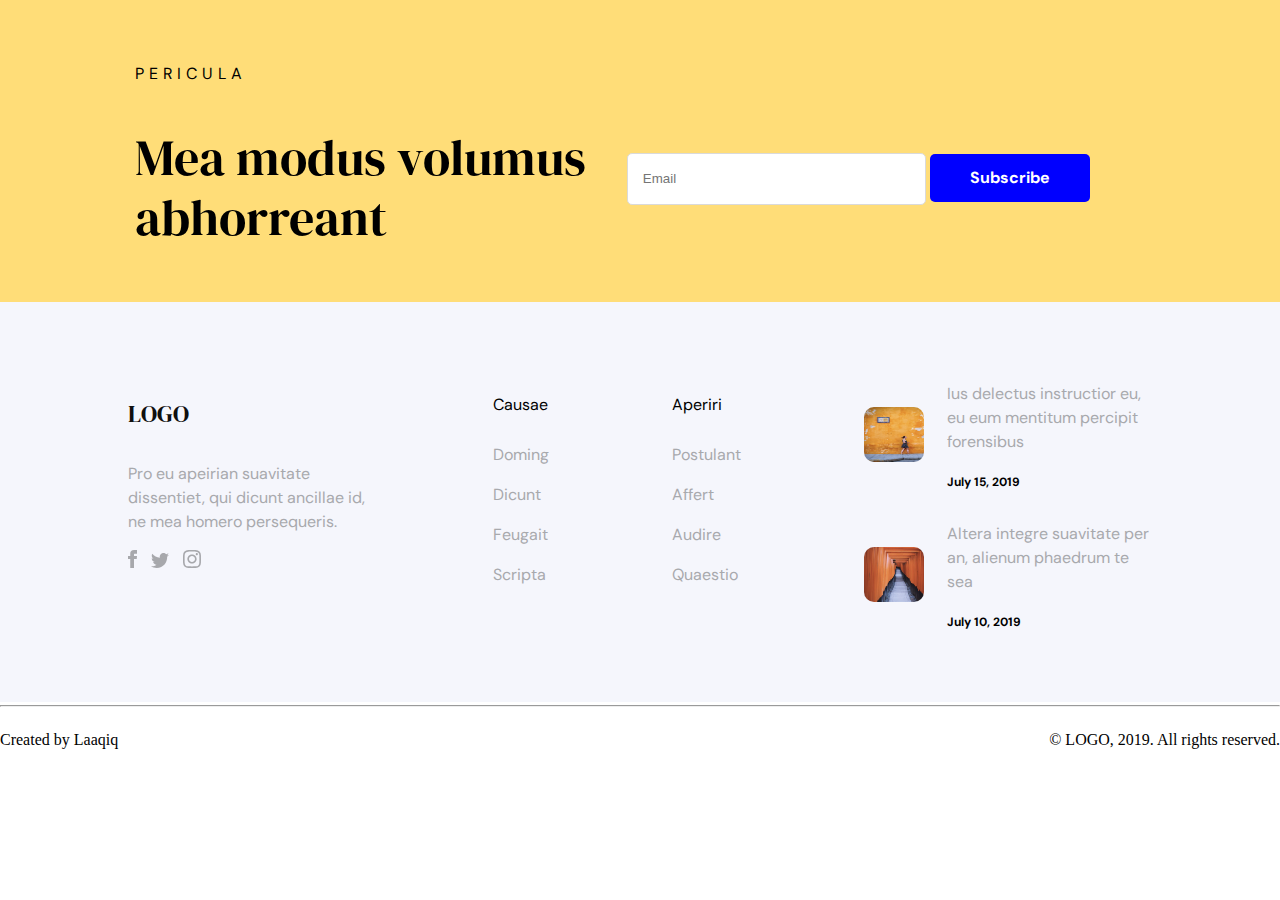
<file: footer/footer.html>
<!DOCTYPE html>
<html lang="en">
<head>
  <meta charset="UTF-8">
  <meta name="viewport" content="width=device-width, initial-scale=1.0">
  <link rel="stylesheet" href="f1.css">
  <!-- <link rel="stylesheet" href= "f2.css">
  <link rel="stylesheet" href="subfooter.css">
  <link rel="stylesheet" href="lastpart.css"> -->
  <link
  rel="stylesheet"
  href="https://fonts.googleapis.com/css2?family=DM Serif Display:wght@400&display=swap"
/>
<link
  rel="stylesheet"
  href="https://fonts.googleapis.com/css2?family=DM Sans:wght@400;700&display=swap"
/>
  <title>Document</title>
</head>
<body>
<!--  Footer Part  -->
  <footer>
    <!-- First Part Of Footer -->
    <div class="f1">
      <!-- Inside Footer1st one div -->
      <div id="subfooter">
        <!--  Inside subfooter two div -->
        <!-- First part  -->
        <div class="subfooterfirst">
          <h5>pericula</h5>
          <h2>Mea modus volumus abhorreant</h2>
        </div>
        <!-- Second part -->
        <div class="subfootersecond">
          <input type="email" placeholder="Email">
          <!-- <input type="Subscribe" placeholder="Subscribe"> -->
          <button id="bttn1">Subscribe</button>
        </div>
      </div>
    </div>
    <!-- Second Part Of Footer -->
    <div class="f2">
      <div class="f2part">
        <div>
          <h4>LOGO</h4>
          <p>Pro eu apeirian suavitate dissentiet, qui dicunt ancillae id, ne mea homero persequeris.</p>
          <div class="social-media">
            <img src="Path.svg" alt="error">
            <img src="path2.svg" alt="Logo">
            <img src="Shape.svg" alt="Logo">
          </div>
        </div>
        <div>
          <h5>Causae</h5>
          <p>Doming</p>
          <p>Dicunt</p>
          <p>Feugait</p>
          <p>Scripta</p>
        </div>
        <div>
          <h5>Aperiri</h5>
          <p>Postulant</p>
          <p>Affert</p>
          <p>Audire</p>
          <p>Quaestio</p>
        </div>
        <div>
          <div class="form">
            <div>
              <img src="7a194a807bd96d235a879f2c70f1046b.png" width="60px" height="55px" alt="error">
            </div>
            <div>
              <p>Ius delectus instructior eu, eu eum mentitum percipit forensibus</p>
              <p id="data1">July 15, 2019</p>
            </div>

          </div>
          <div class="form">
            <div>
              <img src="img1.png" width="60px" height="55px" alt="error">
            </div>
            <div>
              <p>Altera integre suavitate per an, alienum phaedrum te sea</p>
              <p id="data2">July 10, 2019</p>
            </div>
          </div>
        </div>
      </div>
      <hr>
      <div id="last-pt" class="lastpart">
        <p id="para">Created by Laaqiq </p> 
        <p>© LOGO, 2019. All rights reserved.</p>
      </div>
    </div>
  </footer>
</body>
</html>
</file>
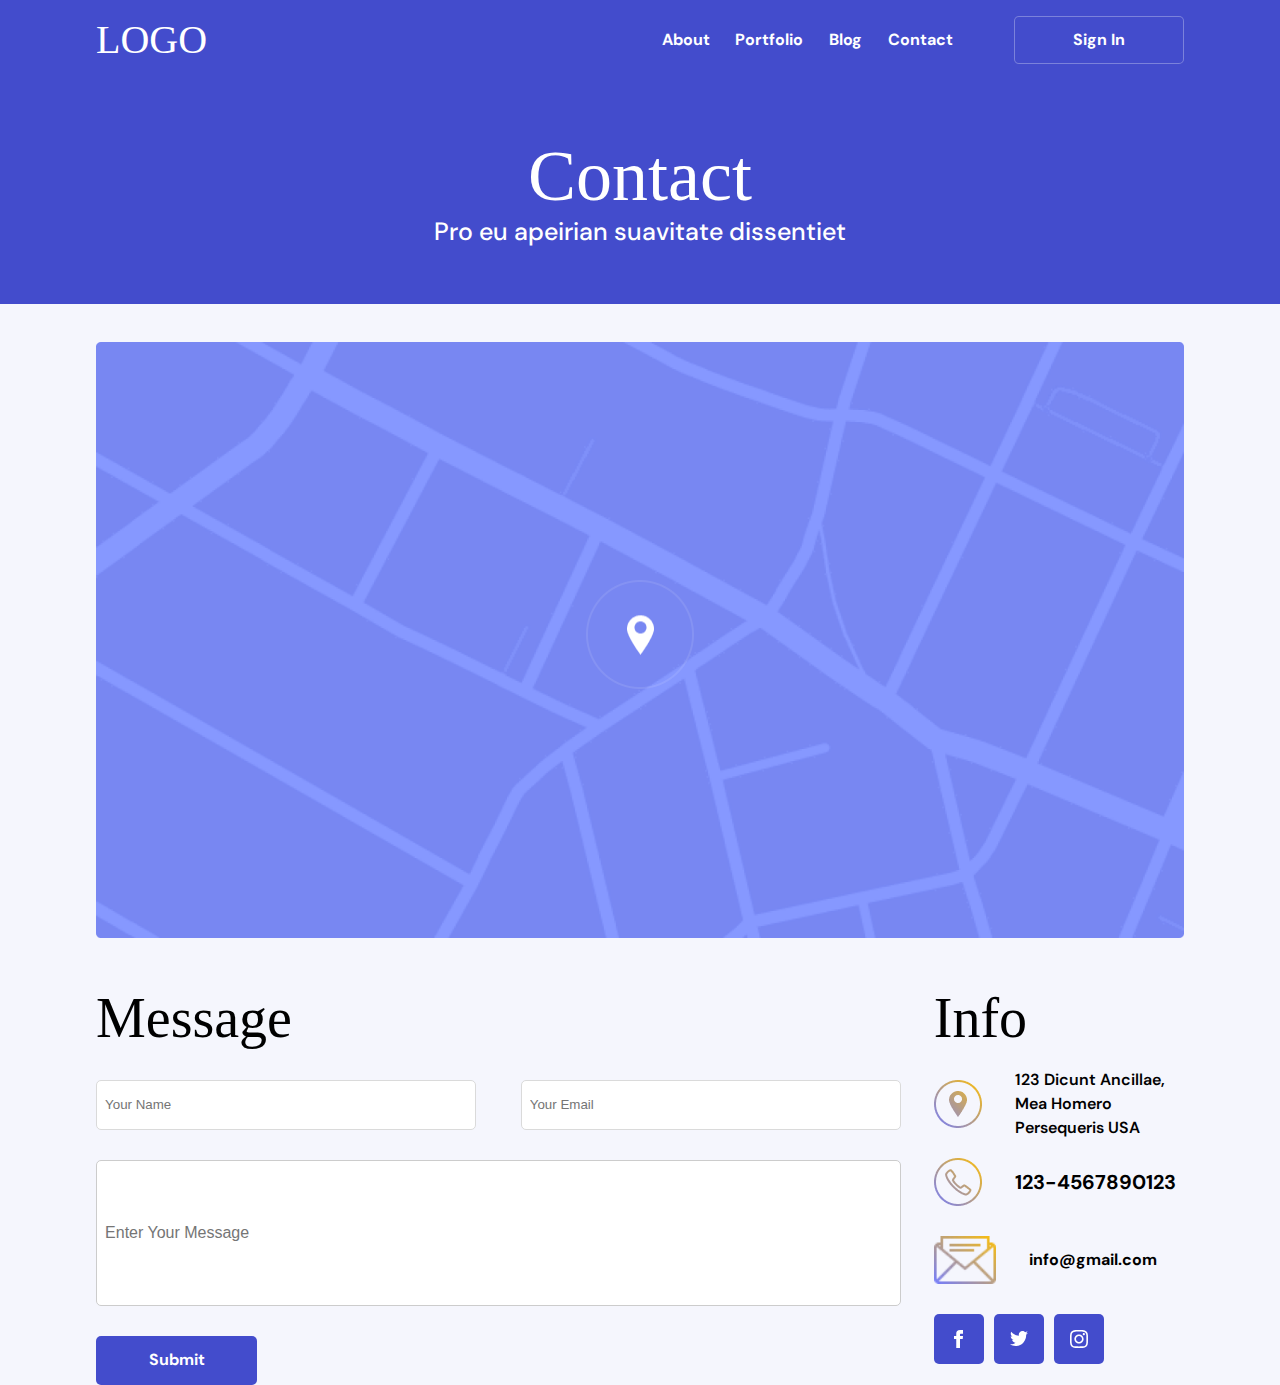
<file: page 7/masaiproject.html>
<!DOCTYPE html>
<html lang="en"> 
  <head>
    <meta charset="UTF-8" />
    <meta name="viewport" content="width=device-width, initial-scale=1.0" />
    <title>page 7</title>
    <link rel="stylesheet" href="styles.css" />
    <link rel="preconnect" href="https://fonts.googleapis.com" />
    <link rel="preconnect" href="https://fonts.gstatic.com" crossorigin />
    <link
      href="https://fonts.googleapis.com/css2?family=Anton&family=DM+Sans:opsz,wght@9..40,100&family=Gabarito:wght@600&family=Pixelify+Sans&family=Poppins:wght@200&display=swap"
      rel="stylesheet"
    />
    <link href= "https://fonts.googleapis.com/css?family=DM Sans" rel="stylesheet">
    <link rel="stylesheet" href="https://fonts.googleapis.com/css2?family=Material+Symbols+Outlined:opsz,wght,FILL,GRAD@24,400,0,0" />
  </head>
  <body>
    <div class="container">
      <div class="header">
        <div class="nav">
          <h3>LOGO</h3>
          <nav>
            <a href="#" class="first">About</a>
            <a href="#">Portfolio</a>
            <a href="../page5/index.html">Blog</a>
            <a href="#">Contact</a>
          </nav>
          <button class="sign-in">Sign In</button>
          <span id="ham" class="material-symbols-outlined">
            menu
          </span>
        </div>
      </div>
      <div class="custom-div">
        <h1 id="custom-div-h">Contact</h1>
        <p id="custom-div-p">Pro eu apeirian suavitate dissentiet</p>
      </div>
      <div class="page-body">

        <div class="location">
          <img src="Bitmap (1).png" alt="picture" />
          <img class="location-png" src="Group.png" alt="location" />
        </div>
        <div class="after-img">
          <div id="contact-fo" class="contact-form">
            <h2>Message</h2>
            <div class="input-group">
              <input id="name" type="text" placeholder="Your Name" />
              <input id="email" type="email" placeholder="Your Email" />
            </div>
            <!-- <div class="input-group2"> -->
              <input id="message" type="text" placeholder="Enter Your Message" />
            <!-- </div> -->
            <button>Submit</button>
          </div>
          <div id="c-info" class="info">
            <h2>Info</h2>
            <div class="shape">
              <img src="Combined Shape (1).png" alt="logo" />
              <div class="para1">
                <span
                  >123 Dicunt Ancillae,
                  Mea Homero Persequeris USA</span
                >
              </div>
            </div>
            <div class="shape">
              <img src="Combined Shape (2).png" alt="logo" />
              <div class="para2"><span>123-4567890123</span></div>
            </div>
            <div class="shape">
              <img src="Combined Shape.png" alt="logo" />
              <div class="para3"><span>info@gmail.com</span></div>
            </div>
            <div class="logos">
              <!-- <div> <img src="Path.png" alt=""></div>
              <div><img src="Shape.png" alt=""></div>
              <div> <img src="Path (1).png" alt=""></div> -->
              <button>
                <svg xmlns="http://www.w3.org/2000/svg" width="9" height="18" viewBox="0 0 9 18" fill="none">
                  <path fill-rule="evenodd" clip-rule="evenodd" d="M2.25 6H0V9H2.25V18H6V9H8.7315L9 6H6V4.74975C6 4.0335 6.144 3.75 6.83625 3.75H9V0H6.144C3.447 0 2.25 1.18725 2.25 3.46125V6Z" fill="white"/>
                </svg>
              </button>
              <button>
                <svg xmlns="http://www.w3.org/2000/svg" width="18" height="15" viewBox="0 0 18 15" fill="none">
                  <path fill-rule="evenodd" clip-rule="evenodd" d="M18 1.77579C17.3377 2.07727 16.626 2.2803 15.879 2.37182C16.6418 1.90346 17.2275 1.1613 17.5028 0.276866C16.7895 0.710624 15.999 1.02594 15.1575 1.19591C14.4848 0.459906 13.524 0 12.462 0C10.0778 0 8.32575 2.28107 8.86425 4.64905C5.796 4.49139 3.075 2.984 1.25325 0.692935C0.28575 2.39489 0.7515 4.62136 2.3955 5.74882C1.791 5.72883 1.221 5.55886 0.72375 5.27507C0.68325 7.02933 1.9095 8.67053 3.6855 9.03584C3.16575 9.18042 2.5965 9.21426 2.0175 9.10044C2.487 10.6047 3.8505 11.6991 5.4675 11.7299C3.915 12.9781 1.959 13.5357 0 13.2988C1.63425 14.3732 3.576 15 5.661 15C12.5175 15 16.3912 9.06199 16.1572 3.73616C16.8787 3.20165 17.505 2.53486 18 1.77579Z" fill="white"/>
                </svg>
              </button>
              <button>
                <svg xmlns="http://www.w3.org/2000/svg" width="18" height="18" viewBox="0 0 18 18" fill="none">
                  <path fill-rule="evenodd" clip-rule="evenodd" d="M9 0C6.55575 0 6.24975 0.0105 5.28975 0.054C2.02125 0.204 0.20475 2.0175 0.05475 5.289C0.0105 6.24975 0 6.55575 0 9C0 11.4443 0.0105 11.751 0.054 12.711C0.204 15.9795 2.0175 17.796 5.289 17.946C6.24975 17.9895 6.55575 18 9 18C11.4443 18 11.751 17.9895 12.711 17.946C15.9765 17.796 17.7975 15.9825 17.9452 12.711C17.9895 11.751 18 11.4443 18 9C18 6.55575 17.9895 6.24975 17.946 5.28975C17.799 2.02425 15.9832 0.20475 12.7118 0.05475C11.751 0.0105 11.4443 0 9 0ZM9 1.62225C11.403 1.62225 11.688 1.63125 12.6375 1.67475C15.0765 1.78575 16.2157 2.943 16.3267 5.364C16.3703 6.31275 16.3785 6.59775 16.3785 9.00075C16.3785 11.4045 16.3695 11.6888 16.3267 12.6375C16.215 15.0563 15.0787 16.2157 12.6375 16.3267C11.688 16.3703 11.4045 16.3792 9 16.3792C6.597 16.3792 6.312 16.3703 5.36325 16.3267C2.91825 16.215 1.785 15.0525 1.674 12.6367C1.6305 11.688 1.6215 11.4037 1.6215 9C1.6215 6.597 1.63125 6.31275 1.674 5.36325C1.78575 2.943 2.922 1.785 5.36325 1.674C6.31275 1.63125 6.597 1.62225 9 1.62225ZM4.3785 9C4.3785 6.44775 6.44775 4.3785 9 4.3785C11.5522 4.3785 13.6215 6.44775 13.6215 9C13.6215 11.553 11.5522 13.6222 9 13.6222C6.44775 13.6222 4.3785 11.5522 4.3785 9ZM9 12C7.34325 12 6 10.6575 6 9C6 7.34325 7.34325 6 9 6C10.6567 6 12 7.34325 12 9C12 10.6575 10.6567 12 9 12ZM12.7238 4.19625C12.7238 3.6 13.2075 3.11625 13.8045 3.11625C14.4008 3.11625 14.8837 3.6 14.8837 4.19625C14.8837 4.7925 14.4008 5.27625 13.8045 5.27625C13.2075 5.27625 12.7238 4.7925 12.7238 4.19625Z" fill="white"/>
                </svg>
              </button>
            </div>
          </div>
        </div>
      </div>
    </div>
  </body>
</html>
</file>
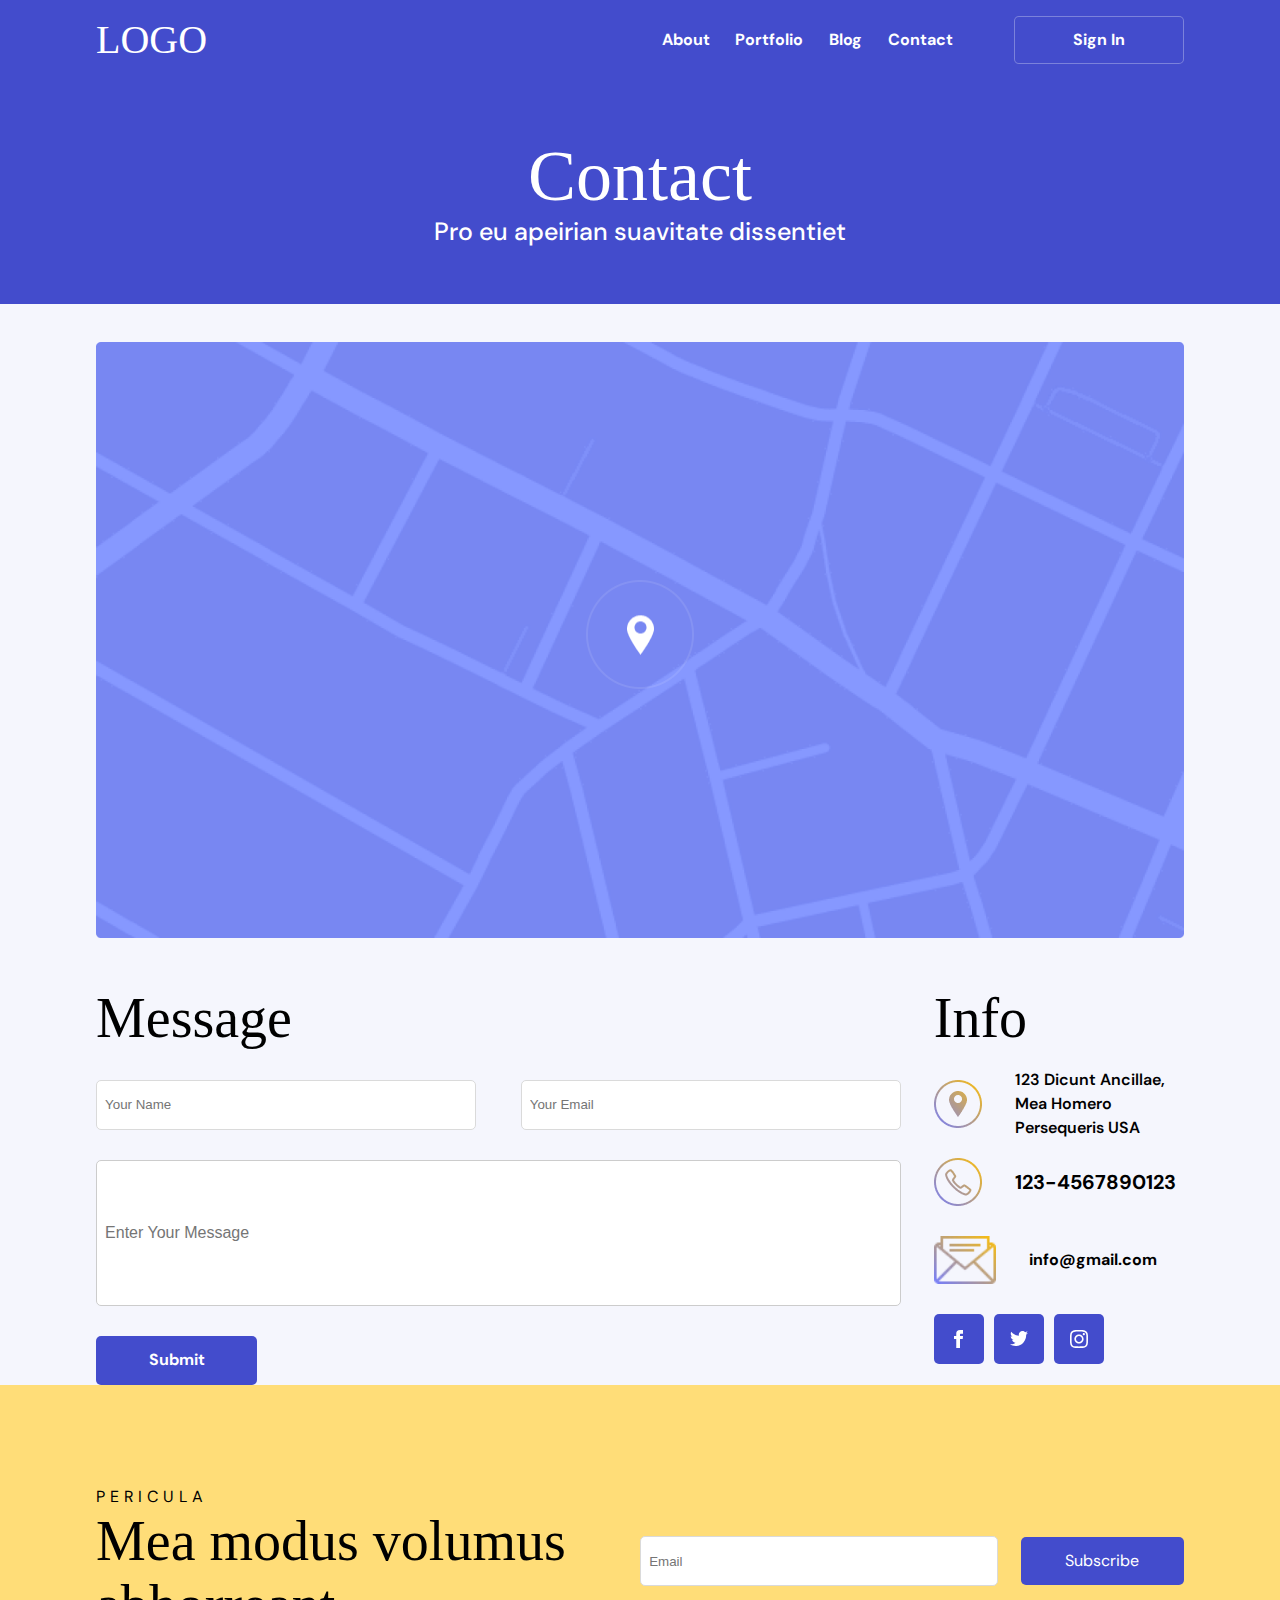
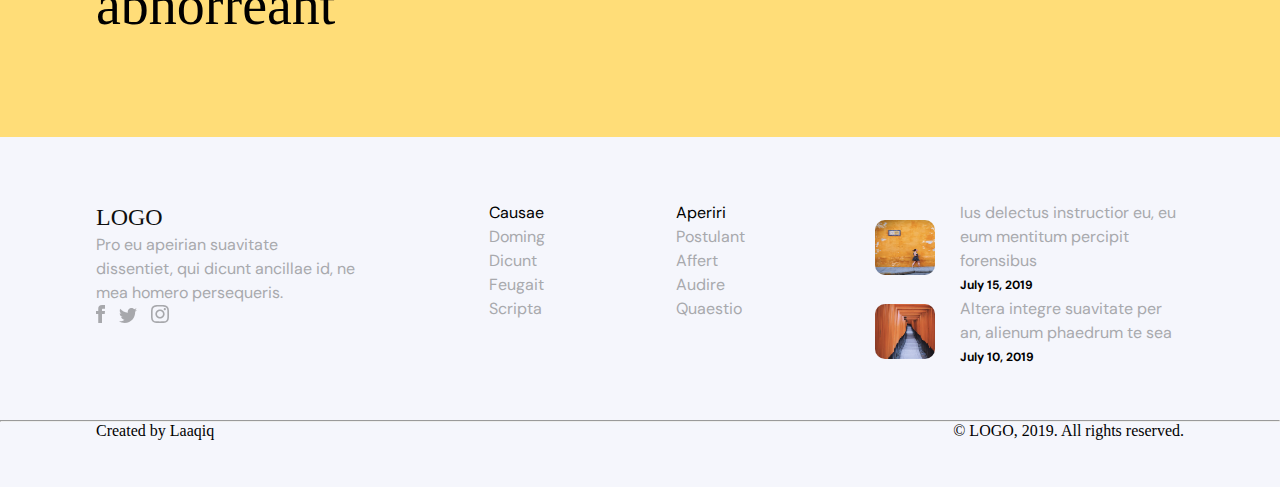
<file: page7/masaiproject.html>
<!DOCTYPE html>
<html lang="en"> 
  <head>
    <meta charset="UTF-8" />
    <meta name="viewport" content="width=device-width, initial-scale=1.0" />
    <title>page 7</title>
    <link rel="stylesheet" href="styles.css" />
    <link rel="preconnect" href="https://fonts.googleapis.com" />
    <link rel="preconnect" href="https://fonts.gstatic.com" crossorigin />
    <link
      href="https://fonts.googleapis.com/css2?family=Anton&family=DM+Sans:opsz,wght@9..40,100&family=Gabarito:wght@600&family=Pixelify+Sans&family=Poppins:wght@200&display=swap"
      rel="stylesheet"
    />
    <link href= "https://fonts.googleapis.com/css?family=DM Sans" rel="stylesheet">
    <link rel="stylesheet" href="https://fonts.googleapis.com/css2?family=Material+Symbols+Outlined:opsz,wght,FILL,GRAD@24,400,0,0" />
  </head>
  <body>
    <div class="container">
      <div class="header">
        <div class="nav">
          <h3>LOGO</h3>
          <nav>
            <a href="#" class="first">About</a>
            <a href="#">Portfolio</a>
            <a href="../index.html">Blog</a>
            <a href="#">Contact</a>
          </nav>
          <button class="sign-in">Sign In</button>
          <span id="ham" class="material-symbols-outlined">
            menu
          </span>
        </div>
      </div>
      <div class="custom-div">
        <h1 id="custom-div-h">Contact</h1>
        <p id="custom-div-p">Pro eu apeirian suavitate dissentiet</p>
      </div>
      <div class="page-body">

        <div class="location">
          <img src="Bitmap (1).png" alt="picture" />
          <img class="location-png" src="Group.png" alt="location" />
        </div>
        <div class="after-img">
          <div id="contact-fo" class="contact-form">
            <h2>Message</h2>
            <div class="input-group">
              <input id="name" type="text" placeholder="Your Name" />
              <input id="email" type="email" placeholder="Your Email" />
            </div>
            <!-- <div class="input-group2"> -->
              <input id="message" type="text" placeholder="Enter Your Message" />
            <!-- </div> -->
            <button>Submit</button>
          </div>
          <div id="c-info" class="info">
            <h2>Info</h2>
            <div class="shape">
              <img src="Combined Shape (1).png" alt="logo" />
              <div class="para1">
                <span
                  >123 Dicunt Ancillae,
                  Mea Homero Persequeris USA</span
                >
              </div>
            </div>
            <div class="shape">
              <img src="Combined Shape (2).png" alt="logo" />
              <div class="para2"><span>123-4567890123</span></div>
            </div>
            <div class="shape">
              <img src="Combined Shape.png" alt="logo" />
              <div class="para3"><span>info@gmail.com</span></div>
            </div>
            <div class="logos">
              <!-- <div> <img src="Path.png" alt=""></div>
              <div><img src="Shape.png" alt=""></div>
              <div> <img src="Path (1).png" alt=""></div> -->
              <button>
                <svg xmlns="http://www.w3.org/2000/svg" width="9" height="18" viewBox="0 0 9 18" fill="none">
                  <path fill-rule="evenodd" clip-rule="evenodd" d="M2.25 6H0V9H2.25V18H6V9H8.7315L9 6H6V4.74975C6 4.0335 6.144 3.75 6.83625 3.75H9V0H6.144C3.447 0 2.25 1.18725 2.25 3.46125V6Z" fill="white"/>
                </svg>
              </button>
              <button>
                <svg xmlns="http://www.w3.org/2000/svg" width="18" height="15" viewBox="0 0 18 15" fill="none">
                  <path fill-rule="evenodd" clip-rule="evenodd" d="M18 1.77579C17.3377 2.07727 16.626 2.2803 15.879 2.37182C16.6418 1.90346 17.2275 1.1613 17.5028 0.276866C16.7895 0.710624 15.999 1.02594 15.1575 1.19591C14.4848 0.459906 13.524 0 12.462 0C10.0778 0 8.32575 2.28107 8.86425 4.64905C5.796 4.49139 3.075 2.984 1.25325 0.692935C0.28575 2.39489 0.7515 4.62136 2.3955 5.74882C1.791 5.72883 1.221 5.55886 0.72375 5.27507C0.68325 7.02933 1.9095 8.67053 3.6855 9.03584C3.16575 9.18042 2.5965 9.21426 2.0175 9.10044C2.487 10.6047 3.8505 11.6991 5.4675 11.7299C3.915 12.9781 1.959 13.5357 0 13.2988C1.63425 14.3732 3.576 15 5.661 15C12.5175 15 16.3912 9.06199 16.1572 3.73616C16.8787 3.20165 17.505 2.53486 18 1.77579Z" fill="white"/>
                </svg>
              </button>
              <button>
                <svg xmlns="http://www.w3.org/2000/svg" width="18" height="18" viewBox="0 0 18 18" fill="none">
                  <path fill-rule="evenodd" clip-rule="evenodd" d="M9 0C6.55575 0 6.24975 0.0105 5.28975 0.054C2.02125 0.204 0.20475 2.0175 0.05475 5.289C0.0105 6.24975 0 6.55575 0 9C0 11.4443 0.0105 11.751 0.054 12.711C0.204 15.9795 2.0175 17.796 5.289 17.946C6.24975 17.9895 6.55575 18 9 18C11.4443 18 11.751 17.9895 12.711 17.946C15.9765 17.796 17.7975 15.9825 17.9452 12.711C17.9895 11.751 18 11.4443 18 9C18 6.55575 17.9895 6.24975 17.946 5.28975C17.799 2.02425 15.9832 0.20475 12.7118 0.05475C11.751 0.0105 11.4443 0 9 0ZM9 1.62225C11.403 1.62225 11.688 1.63125 12.6375 1.67475C15.0765 1.78575 16.2157 2.943 16.3267 5.364C16.3703 6.31275 16.3785 6.59775 16.3785 9.00075C16.3785 11.4045 16.3695 11.6888 16.3267 12.6375C16.215 15.0563 15.0787 16.2157 12.6375 16.3267C11.688 16.3703 11.4045 16.3792 9 16.3792C6.597 16.3792 6.312 16.3703 5.36325 16.3267C2.91825 16.215 1.785 15.0525 1.674 12.6367C1.6305 11.688 1.6215 11.4037 1.6215 9C1.6215 6.597 1.63125 6.31275 1.674 5.36325C1.78575 2.943 2.922 1.785 5.36325 1.674C6.31275 1.63125 6.597 1.62225 9 1.62225ZM4.3785 9C4.3785 6.44775 6.44775 4.3785 9 4.3785C11.5522 4.3785 13.6215 6.44775 13.6215 9C13.6215 11.553 11.5522 13.6222 9 13.6222C6.44775 13.6222 4.3785 11.5522 4.3785 9ZM9 12C7.34325 12 6 10.6575 6 9C6 7.34325 7.34325 6 9 6C10.6567 6 12 7.34325 12 9C12 10.6575 10.6567 12 9 12ZM12.7238 4.19625C12.7238 3.6 13.2075 3.11625 13.8045 3.11625C14.4008 3.11625 14.8837 3.6 14.8837 4.19625C14.8837 4.7925 14.4008 5.27625 13.8045 5.27625C13.2075 5.27625 12.7238 4.7925 12.7238 4.19625Z" fill="white"/>
                </svg>
              </button>
            </div>
          </div>
        </div>
      </div>
      <div class="f1">
        <div id="subfooter">
          <div id="sub-foo1" class="subfooterfirst">
            <h5>pericula</h5>
            <h2>Mea modus volumus abhorreant</h2>
          </div>
          <div id="sub-foo2" class="subfootersecond">
            <input type="email" placeholder="Email">
            <button id="bttn1">Subscribe</button>
          </div>
        </div>
    </div>
    <footer>
        <div class="f2">
            <div class="f2part">
              <div>
                <h4>LOGO</h4>
                <p>Pro eu apeirian suavitate dissentiet, qui dicunt ancillae id, ne mea homero persequeris.</p>
                <div class="social-media">
                  <img src="../page5/src/images/Path.svg" alt="error">
                  <img src="../page5/src/images/path2.svg" alt="Logo">
                  <img src="../page5/src/images/Shape.svg" alt="Logo">
                </div>
              </div>
              <div>
                <h5>Causae</h5>
                <p>Doming</p>
                <p>Dicunt</p>
                <p>Feugait</p>
                <p>Scripta</p>
              </div>
              <div>
                <h5>Aperiri</h5>
                <p>Postulant</p>
                <p>Affert</p>
                <p>Audire</p>
                <p>Quaestio</p>
              </div>
              <div>
                <div class="form">
                  <div>
                    <img src="../page5/src/images/7a194a807bd96d235a879f2c70f1046b.png" width="60px" height="55px" alt="error">
                  </div>
                  <div>
                    <p>Ius delectus instructior eu, eu eum mentitum percipit forensibus</p>
                    <p id="data1">July 15, 2019</p>
                  </div>
      
                </div>
                <div class="form">
                  <div>
                    <img src="../page5/src/images/img1.png" width="60px" height="55px" alt="error">
                  </div>
                  <div>
                    <p>Altera integre suavitate per an, alienum phaedrum te sea</p>
                    <p id="data2">July 10, 2019</p>
                  </div>
                </div>
              </div>
            </div>
            <hr>
            <div id="last-pt" class="lastpart">
                <div class="cont">
                    <p id="para">Created by Laaqiq </p> 
                    <p>© LOGO, 2019. All rights reserved.</p>
                </div>
            </div>
          </div>
    </footer>
    </div>
  </body>
</html>
</file>
<file: footer/f1.css>
.f1 {
  background: #FFDD78;
  width: 100%;
  height: 352px;
  padding: 0%;
  margin: 0%;
}

@media screen and (min-width: 970px) and (max-width: 1330px) {
  .f1 {
    width: 100%;
    height: 302px;
  }
}
@media screen and (min-width: 390px) and (max-width: 769px) {
  .f1 {
    width: 100%;
    height: 480px;
  }
}
.f2 {
  width: 100%;
  height: 400px;
  padding: 0%;
  margin: 0%;
  background: rgb(245, 246, 252);
  margin: auto;
}

.f2part {
  width: 80%;
  display: grid;
  padding-top: 5%;
  padding-bottom: 4%;
  grid-template-areas: "fir sec thir fou" "fir sec thir fou";
  justify-content: space-around;
  margin: auto;
  gap: 12%;
}
.f2part .f2part div:nth-child(1) {
  grid-area: fir;
}
.f2part .f2part div:nth-child(2) {
  grid-area: sec;
}
.f2part .f2part div:nth-child(3) {
  grid-area: thir;
}
.f2part .f2part div:nth-child(4) {
  grid-area: fou;
}
.f2part .social-media > img {
  margin-right: 10px;
}

.form {
  display: flex;
  gap: 8%;
  align-items: center;
}
.form p {
  color: rgb(168, 169, 173);
  font-family: DM Sans;
  font-size: 16px;
  font-style: normal;
  font-weight: 400;
  line-height: 24px; /* 150% */
}
.form #data1 {
  color: #000;
  /* Text_Small */
  font-family: DM Sans;
  font-size: 12px;
  font-style: normal;
  font-weight: 700;
  line-height: 24px; /* 200% */
}
.form #data2 {
  color: #000;
  /* Text_Small */
  font-family: DM Sans;
  font-size: 12px;
  font-style: normal;
  font-weight: 700;
  line-height: 24px; /* 200% */
}
.form img {
  border-radius: 10px;
}

h4 {
  color: rgb(15, 15, 15);
  /* H4 */
  font-family: DM Serif Display;
  font-size: 24px;
  font-style: normal;
  font-weight: 400;
  line-height: 32px; /* 133.333% */
}

.f2part > div > p {
  color: rgb(168, 169, 173);
  font-family: DM Sans;
  font-size: 16px;
  font-style: normal;
  font-weight: 400;
  line-height: 24px; /* 150% */
}

.f2part > div > h5 {
  font-family: DM Sans;
  font-size: 16px;
  font-style: normal;
  font-weight: 400;
  line-height: 24px; /* 150% */
}

@media screen and (min-width: 390px) and (max-width: 769px) {
  .f2 {
    width: 100%;
    height: 720px;
    padding: 0%;
    margin: 0%;
    background: rgb(245, 246, 252);
    margin: auto;
  }
  .f2part {
    width: 80%;
    display: grid;
    padding-top: 2%;
    padding-bottom: 2%;
    grid-template-areas: "fir fir" "sec thir" "fou  fou";
    margin: auto;
    gap: 1%;
  }
  .f2part div:nth-child(1) {
    grid-area: fir;
  }
  .f2part div:nth-child(2) {
    grid-area: sec;
  }
  .f2part div:nth-child(3) {
    grid-area: thir;
  }
  .f2part div:nth-child(4) {
    grid-area: fou;
  }
  .social-media > img {
    margin-right: 10px;
  }
}
#subfooter {
  display: flex;
  margin: 0px 135px 0px 135px;
}

.subfooterfirst {
  width: 46%;
  padding-top: 3.5%;
}
.subfooterfirst h5 {
  color: var(--Text_Black, #000);
  font-family: DM Sans;
  font-size: 16px;
  font-style: normal;
  font-weight: 400;
  line-height: 24px;
  letter-spacing: 4.8px;
  text-transform: uppercase;
}
.subfooterfirst h2 {
  color: var(--Text_Black, #000);
  font-family: DM Serif Display;
  font-size: 50px;
  font-style: normal;
  font-weight: 400;
  line-height: 60px; /* 114.286% */
}

.subfootersecond {
  width: 54%;
}

.subfootersecond #bttn1 {
  width: 160px;
  height: 48px;
  color: #FFF;
  background-color: blue;
  text-align: center;
  font-family: DM Sans;
  font-size: 16px;
  font-style: normal;
  font-weight: 700;
  line-height: 24px; /* 150% */
  border: none;
  border-radius: 5px;
}

.subfootersecond input {
  margin-top: 28%;
  margin-left: 5%;
  padding-left: 15px;
  border-radius: 5px;
  border: 1px solid #DADADA;
  background: #FFF;
  width: 280px;
  height: 48px;
}

@media screen and (min-width: 970px) and (max-width: 1130px) {
  .subfootersecond #bttn1 {
    width: 90px;
    height: 40px;
    color: #FFF;
    background-color: blue;
    text-align: center;
    font-family: DM Sans;
    font-size: 16px;
    font-style: normal;
    font-weight: 700;
    line-height: 24px; /* 150% */
    border: none;
    margin-left: 5px;
    border-radius: 5px;
  }
  .subfootersecond input {
    margin-top: 25%;
    border-radius: 5px;
    border: 1px solid #DADADA;
    background: #FFF;
    width: 170px;
    height: 40px;
  }
  .subfooterfirst {
    width: 45%;
    padding-top: 3.2%;
  }
  .subfooterfirst h5 {
    color: #000;
    font-family: DM Sans;
    font-size: 14px;
    font-style: normal;
    font-weight: 340;
    line-height: 20px;
    letter-spacing: 4.2px;
    text-transform: uppercase;
  }
  .subfooterfirst h2 {
    color: var(--Text_Black, #000);
    font-family: DM Serif Display;
    font-size: 40px;
    font-style: normal;
    font-weight: 340;
    line-height: 50px; /* 114.286% */
  }
}
@media screen and (min-width: 390px) and (max-width: 769px) {
  #subfooter {
    display: block;
    margin-left: 11%;
  }
  .subfooterfirst {
    width: 85%;
    padding-top: 7%;
  }
  .subfooterfirst h5 {
    color: #000;
    font-family: DM Sans;
    font-size: 14px;
    font-style: normal;
    font-weight: 200;
    line-height: 14px;
    letter-spacing: 2.8px;
    text-transform: uppercase;
  }
  .subfooterfirst h2 {
    color: var(--Text_Black, #000);
    font-family: DM Serif Display;
    font-size: 40px;
    font-style: normal;
    font-weight: 200;
    line-height: 40px; /* 114.286% */
  }
  .subfootersecond {
    width: 90%;
  }
  .subfootersecond input {
    margin-top: 10%;
    margin-left: 0%;
    padding-left: 15px;
    border-radius: 5px;
    border: 1px solid #DADADA;
    background: #FFF;
    width: 95%;
    height: 48px;
    margin-bottom: 5%;
  }
  .subfootersecond #bttn1 {
    width: 50%;
    height: 48px;
    color: #FFF;
    background-color: blue;
    text-align: center;
    font-family: DM Sans;
    font-size: 90%;
    font-style: normal;
    font-weight: 700;
    line-height: 24px; /* 150% */
    border: none;
    border-radius: 5px;
  }
}
#last-pt {
  width: 100%;
  margin: auto;
  display: flex;
  justify-content: space-between;
}
#last-pt .para {
  display: flex;
  color: #434CCC;
  font-family: DM Sans;
  font-size: 16px;
  font-style: normal;
  font-weight: 400;
  line-height: 24px;
}

@media screen and (min-width: 390px) and (max-width: 769px) {
  #last-pt {
    width: 100%;
    display: flex;
  }
  #last-pt .para {
    color: #434CCC;
    font-family: DM Sans;
    font-size: 16px;
    font-style: normal;
    font-weight: 400;
    line-height: 24px;
  }
}
body {
  padding: 0%;
  margin: 0%;
  width: 100%;
}

@media screen and (min-width: 390px) and (max-width: 769px) {
  body {
    padding: 0%;
    margin: 0%;
    width: 100%;
  }
}

/*# sourceMappingURL=f1.css.map */
</file>
<file: page 7/styles.css>
@media all and (min-width: 300px) and (max-width: 1200px) {
  .container .header .nav {
    display: none;
  }
  .container .header .nav a {
    display: none;
  }
  .container .header .sign-in {
    display: none;
  }
  .container .header #ham {
    display: block;
    font-size: 50px;
    color: white;
  }
  .container .custom-div #custom-div-h {
    font-size: 50px;
  }
  .container .custom-div #custom-div-p {
    font-size: 20px;
  }
  .container .after-img {
    flex-direction: column;
  }
  .container .after-img #contact-fo {
    width: 100%;
    margin-bottom: 4%;
  }
  .container .after-img #contact-fo .input-group {
    flex-direction: column;
  }
  .container .after-img #contact-fo .input-group #name, .container .after-img #contact-fo .input-group #email {
    width: 100%;
    margin-bottom: 4%;
  }
  .container .after-img #c-info {
    width: 100%;
  }
}
* {
  margin: 0%;
  padding: 0%;
}

.container {
  width: 100%;
  display: flex;
  flex-direction: column;
}
.container .header {
  width: 100%;
  height: 80px;
  display: flex;
  justify-content: center;
  align-items: center;
  background: #434ccc;
}
.container .header .nav {
  display: flex;
  width: 85%;
  align-items: center;
  gap: 5%;
  justify-content: space-between;
}
.container .header .nav h3 {
  color: var(--Text_White, #fff);
  font-family: DM Serif Display;
  font-size: 40px;
  font-style: normal;
  font-weight: 400;
  line-height: 48px;
}
.container .header .nav nav {
  display: flex;
  justify-content: space-around;
  width: 28%;
  align-items: center;
  gap: 4%;
  margin-left: auto;
}
.container .header .nav nav a {
  color: #fff;
  font-family: DM Sans;
  text-decoration: none;
  font-size: 16px;
  font-style: normal;
  font-weight: 700;
  line-height: 24px;
}
.container .header .nav .sign-in {
  width: 170px;
  height: 48px;
  flex-shrink: 0;
  color: #fff;
  text-align: center;
  background-color: #434ccc;
  font-family: "DM Sans";
  font-size: 16px;
  font-style: normal;
  font-weight: 700;
  line-height: 24px;
  border-radius: 5px;
  border: 1px solid rgba(255, 255, 255, 0.3);
}
.container .header .nav span {
  display: none;
}
.container .custom-div {
  width: 100%;
  height: 224px;
  background: #434ccc;
  color: #fff;
  display: flex;
  flex-direction: column;
  gap: 5%;
  justify-content: center;
  align-items: center;
}
.container .custom-div h1 {
  color: #fff;
  font-family: DM Serif Display;
  font-size: 72px;
  font-style: normal;
  font-weight: 400;
  line-height: 80px;
}
.container .custom-div p {
  color: #fff;
  font-family: "DM Sans";
  font-size: 25px;
  font-style: normal;
  font-weight: 500;
  line-height: 32px;
}
.container .page-body {
  width: 100%;
  display: flex;
  flex-direction: column;
  justify-content: center;
  gap: 48px;
  align-items: center;
  background-color: #f5f6fd;
  padding-top: 3%;
}
.container .page-body .location {
  position: relative;
  width: 85%;
  background: #f5f6fd;
  justify-self: center;
  align-self: center;
  display: flex;
  justify-content: center;
  align-items: center;
}
.container .page-body .location img {
  width: 100%;
}
.container .page-body .location .location-png {
  position: absolute;
  width: 10%;
  top: 40%;
  left: 45%;
}
.container .page-body .after-img {
  display: flex;
  width: 85%;
  justify-content: center;
  gap: 3%;
}
.container .page-body .after-img .contact-form {
  width: 74%;
  display: flex;
  flex-direction: column;
  gap: 30px;
}
.container .page-body .after-img .contact-form > h2 {
  color: var(--Text_Black, #000);
  font-family: DM Serif Display;
  font-size: 56px;
  font-style: normal;
  font-weight: 400;
  line-height: 64px;
  /* 114.286% */
}
.container .page-body .after-img .contact-form .input-group {
  display: flex;
  justify-content: space-between;
  width: 100%;
}
.container .page-body .after-img .contact-form .input-group #name {
  height: 3rem;
  border-radius: 5px;
  border: 1px solid #dadada;
  background: #fff;
  width: 46%;
  border-radius: 5px;
}
.container .page-body .after-img .contact-form .input-group input {
  padding-left: 1%;
}
.container .page-body .after-img .contact-form .input-group #email {
  border-radius: 5px;
  border: 1px solid #dadada;
  background: #fff;
  width: 46%;
  height: 3rem;
}
.container .page-body .after-img .contact-form #message {
  height: 9rem;
  padding-left: 1%;
  font-size: 16px;
  border: 1px solid #ccc;
  border-radius: 5px;
}
.container .page-body .after-img .contact-form button {
  width: 20%;
  height: 3.1rem;
  flex-shrink: 0;
  border-radius: 5px;
  border-style: none;
  background: var(--Primary_1, #434ccc);
  color: #fff;
  text-align: center;
  font-family: DM Sans;
  font-size: 16px;
  font-style: normal;
  font-weight: 700;
  line-height: 24px; /* 150% */
}
.container .page-body .after-img .info {
  width: 23%;
  display: flex;
  flex-direction: column;
  gap: 30px;
}
.container .page-body .after-img .info h2 {
  color: var(--Text_Black, #000);
  font-family: DM Serif Display;
  font-size: 56px;
  font-style: normal;
  font-weight: 400;
  line-height: 64px; /* 114.286% */
}
.container .page-body .after-img .info .shape {
  height: 3rem;
  display: flex;
  gap: 2%;
  align-items: center;
}
.container .page-body .after-img .info img {
  height: 3rem;
  margin-left: 0;
  margin-top: 0;
  margin-right: 1.75rem;
}
.container .page-body .after-img .info .para1 span {
  color: black;
  /* Text_Gray */
  font-family: "DM Sans";
  font-size: 16px;
  font-style: normal;
  font-weight: 600;
  line-height: 24px; /* 150% */
}
.container .page-body .after-img .info .para2 span {
  color: var(--Text_Black, #000);
  font-family: "DM Sans";
  font-size: 20px;
  font-style: normal;
  font-weight: 700;
  line-height: 32px;
}
.container .page-body .after-img .info .para3 span {
  color: var(--Text_Black, #000);
  /* Text */
  font-family: DM Sans;
  font-size: 16px;
  font-style: normal;
  font-weight: 700;
  line-height: 24px; /* 150% */
}
.container .page-body .after-img .logos {
  display: flex;
  width: 100%;
  gap: 4%;
}
.container .page-body .after-img .logos button {
  display: flex;
  justify-content: center;
  align-items: center;
  background-color: #434ccc;
  border-style: none;
  border-radius: 5px;
  width: 50px;
  height: 50px;
}/*# sourceMappingURL=styles.css.map */
</file>
<file: page7/styles.css>
@media all and (min-width: 300px) and (max-width: 1200px) {
  .container .header .nav {
    display: none;
  }
  .container .header .nav a {
    display: none;
  }
  .container .header .sign-in {
    display: none;
  }
  .container .header #ham {
    display: block;
    font-size: 50px;
    color: white;
  }
  .container .custom-div #custom-div-h {
    font-size: 50px;
  }
  .container .custom-div #custom-div-p {
    font-size: 20px;
  }
  .container .after-img {
    flex-direction: column;
  }
  .container .after-img #contact-fo {
    width: 100%;
    margin-bottom: 4%;
  }
  .container .after-img #contact-fo .input-group {
    flex-direction: column;
  }
  .container .after-img #contact-fo .input-group #name, .container .after-img #contact-fo .input-group #email {
    width: 100%;
    margin-bottom: 4%;
  }
  .container .after-img #c-info {
    width: 100%;
  }
}
.f1 {
  width: 100%;
  height: 352px;
  display: flex;
  flex-wrap: wrap;
  justify-content: center;
  align-items: center;
  background-color: #FFDD78;
}
.f1 #subfooter {
  width: 85%;
  display: flex;
  align-items: center;
}
.f1 #subfooter .subfooterfirst {
  width: 50%;
}
.f1 #subfooter .subfooterfirst h5 {
  color: var(--Text_Black, #000);
  font-family: DM Sans;
  font-size: 16px;
  font-style: normal;
  font-weight: 400;
  line-height: 24px;
  letter-spacing: 4.8px;
  text-transform: uppercase;
}
.f1 #subfooter .subfooterfirst h2 {
  color: var(--Text_Black, #000);
  font-family: DM Serif Display;
  font-size: 56px;
  font-style: normal;
  font-weight: 400;
  line-height: 64px;
}
.f1 #subfooter .subfootersecond {
  width: 50%;
  display: flex;
  align-items: center;
  justify-content: space-between;
}
.f1 #subfooter .subfootersecond input {
  width: 64%;
  height: 48px;
  padding-left: 1.5%;
  border-radius: 5px;
  border: 1px solid #DADADA;
  background: #FFF;
}
.f1 #subfooter .subfootersecond > button {
  width: 30%;
  border-style: none;
  height: 48px;
  background-color: #434CCC;
  color: white;
  color: #FFF;
  text-align: center;
  font-family: DM Sans;
  font-size: 16px;
  font-style: normal;
  font-weight: 400;
  line-height: 24px;
  border-radius: 5px;
}

footer {
  background: rgb(245, 246, 252);
  display: flex;
  flex-direction: column;
  justify-content: center;
  align-items: center;
}
footer .f2 {
  width: 100%;
  height: 350px;
  padding: 0%;
  margin: 0%;
  margin: auto;
}
footer .f2part {
  width: 85%;
  display: grid;
  padding-top: 5%;
  padding-bottom: 4%;
  grid-template-areas: "fir sec thir fou" "fir sec thir fou";
  justify-content: space-around;
  margin: auto;
  gap: 12%;
}
footer .f2part .f2part div:nth-child(1) {
  grid-area: fir;
}
footer .f2part .f2part div:nth-child(2) {
  grid-area: sec;
}
footer .f2part .f2part div:nth-child(3) {
  grid-area: thir;
}
footer .f2part .f2part div:nth-child(4) {
  grid-area: fou;
}
footer .f2part .social-media > img {
  margin-right: 10px;
}
footer .form {
  display: flex;
  gap: 8%;
  align-items: center;
}
footer .form p {
  color: rgb(168, 169, 173);
  font-family: DM Sans;
  font-size: 16px;
  font-style: normal;
  font-weight: 400;
  line-height: 24px;
  /* 150% */
}
footer .form #data1 {
  color: #000;
  /* Text_Small */
  font-family: DM Sans;
  font-size: 12px;
  font-style: normal;
  font-weight: 700;
  line-height: 24px;
  /* 200% */
}
footer .form #data2 {
  color: #000;
  /* Text_Small */
  font-family: DM Sans;
  font-size: 12px;
  font-style: normal;
  font-weight: 700;
  line-height: 24px;
  /* 200% */
}
footer .form img {
  border-radius: 10px;
}
footer h4 {
  color: rgb(15, 15, 15);
  /* H4 */
  font-family: DM Serif Display;
  font-size: 24px;
  font-style: normal;
  font-weight: 400;
  line-height: 32px;
  /* 133.333% */
}
footer .f2part > div > p {
  color: rgb(168, 169, 173);
  font-family: DM Sans;
  font-size: 16px;
  font-style: normal;
  font-weight: 400;
  line-height: 24px;
  /* 150% */
}
footer .f2part > div > h5 {
  font-family: DM Sans;
  font-size: 16px;
  font-style: normal;
  font-weight: 400;
  line-height: 24px;
  /* 150% */
}
footer #last-pt {
  width: 100%;
  display: flex;
  align-items: center;
  justify-content: center;
}
footer #last-pt .cont {
  width: 85%;
  display: flex;
  align-items: center;
  justify-content: space-between;
}

* {
  margin: 0%;
  padding: 0%;
}

.container {
  width: 100%;
  display: flex;
  flex-direction: column;
}
.container .header {
  width: 100%;
  height: 80px;
  display: flex;
  justify-content: center;
  align-items: center;
  background: #434ccc;
}
.container .header .nav {
  display: flex;
  width: 85%;
  align-items: center;
  gap: 5%;
  justify-content: space-between;
}
.container .header .nav h3 {
  color: var(--Text_White, #fff);
  font-family: DM Serif Display;
  font-size: 40px;
  font-style: normal;
  font-weight: 400;
  line-height: 48px;
}
.container .header .nav nav {
  display: flex;
  justify-content: space-around;
  width: 28%;
  align-items: center;
  gap: 4%;
  margin-left: auto;
}
.container .header .nav nav a {
  color: #fff;
  font-family: DM Sans;
  text-decoration: none;
  font-size: 16px;
  font-style: normal;
  font-weight: 700;
  line-height: 24px;
}
.container .header .nav .sign-in {
  width: 170px;
  height: 48px;
  flex-shrink: 0;
  color: #fff;
  text-align: center;
  background-color: #434ccc;
  font-family: "DM Sans";
  font-size: 16px;
  font-style: normal;
  font-weight: 700;
  line-height: 24px;
  border-radius: 5px;
  border: 1px solid rgba(255, 255, 255, 0.3);
}
.container .header .nav span {
  display: none;
}
.container .custom-div {
  width: 100%;
  height: 224px;
  background: #434ccc;
  color: #fff;
  display: flex;
  flex-direction: column;
  gap: 5%;
  justify-content: center;
  align-items: center;
}
.container .custom-div h1 {
  color: #fff;
  font-family: DM Serif Display;
  font-size: 72px;
  font-style: normal;
  font-weight: 400;
  line-height: 80px;
}
.container .custom-div p {
  color: #fff;
  font-family: "DM Sans";
  font-size: 25px;
  font-style: normal;
  font-weight: 500;
  line-height: 32px;
}
.container .page-body {
  width: 100%;
  display: flex;
  flex-direction: column;
  justify-content: center;
  gap: 48px;
  align-items: center;
  background-color: #f5f6fd;
  padding-top: 3%;
}
.container .page-body .location {
  position: relative;
  width: 85%;
  background: #f5f6fd;
  justify-self: center;
  align-self: center;
  display: flex;
  justify-content: center;
  align-items: center;
}
.container .page-body .location img {
  width: 100%;
}
.container .page-body .location .location-png {
  position: absolute;
  width: 10%;
  top: 40%;
  left: 45%;
}
.container .page-body .after-img {
  display: flex;
  width: 85%;
  justify-content: center;
  gap: 3%;
}
.container .page-body .after-img .contact-form {
  width: 74%;
  display: flex;
  flex-direction: column;
  gap: 30px;
}
.container .page-body .after-img .contact-form > h2 {
  color: var(--Text_Black, #000);
  font-family: DM Serif Display;
  font-size: 56px;
  font-style: normal;
  font-weight: 400;
  line-height: 64px;
  /* 114.286% */
}
.container .page-body .after-img .contact-form .input-group {
  display: flex;
  justify-content: space-between;
  width: 100%;
}
.container .page-body .after-img .contact-form .input-group #name {
  height: 3rem;
  border-radius: 5px;
  border: 1px solid #dadada;
  background: #fff;
  width: 46%;
  border-radius: 5px;
}
.container .page-body .after-img .contact-form .input-group input {
  padding-left: 1%;
}
.container .page-body .after-img .contact-form .input-group #email {
  border-radius: 5px;
  border: 1px solid #dadada;
  background: #fff;
  width: 46%;
  height: 3rem;
}
.container .page-body .after-img .contact-form #message {
  height: 9rem;
  padding-left: 1%;
  font-size: 16px;
  border: 1px solid #ccc;
  border-radius: 5px;
}
.container .page-body .after-img .contact-form button {
  width: 20%;
  height: 3.1rem;
  flex-shrink: 0;
  border-radius: 5px;
  border-style: none;
  background: var(--Primary_1, #434ccc);
  color: #fff;
  text-align: center;
  font-family: DM Sans;
  font-size: 16px;
  font-style: normal;
  font-weight: 700;
  line-height: 24px; /* 150% */
}
.container .page-body .after-img .info {
  width: 23%;
  display: flex;
  flex-direction: column;
  gap: 30px;
}
.container .page-body .after-img .info h2 {
  color: var(--Text_Black, #000);
  font-family: DM Serif Display;
  font-size: 56px;
  font-style: normal;
  font-weight: 400;
  line-height: 64px; /* 114.286% */
}
.container .page-body .after-img .info .shape {
  height: 3rem;
  display: flex;
  gap: 2%;
  align-items: center;
}
.container .page-body .after-img .info img {
  height: 3rem;
  margin-left: 0;
  margin-top: 0;
  margin-right: 1.75rem;
}
.container .page-body .after-img .info .para1 span {
  color: black;
  /* Text_Gray */
  font-family: "DM Sans";
  font-size: 16px;
  font-style: normal;
  font-weight: 600;
  line-height: 24px; /* 150% */
}
.container .page-body .after-img .info .para2 span {
  color: var(--Text_Black, #000);
  font-family: "DM Sans";
  font-size: 20px;
  font-style: normal;
  font-weight: 700;
  line-height: 32px;
}
.container .page-body .after-img .info .para3 span {
  color: var(--Text_Black, #000);
  /* Text */
  font-family: DM Sans;
  font-size: 16px;
  font-style: normal;
  font-weight: 700;
  line-height: 24px; /* 150% */
}
.container .page-body .after-img .logos {
  display: flex;
  width: 100%;
  gap: 4%;
}
.container .page-body .after-img .logos button {
  display: flex;
  justify-content: center;
  align-items: center;
  background-color: #434ccc;
  border-style: none;
  border-radius: 5px;
  width: 50px;
  height: 50px;
}

/*# sourceMappingURL=styles.css.map */
</file>
